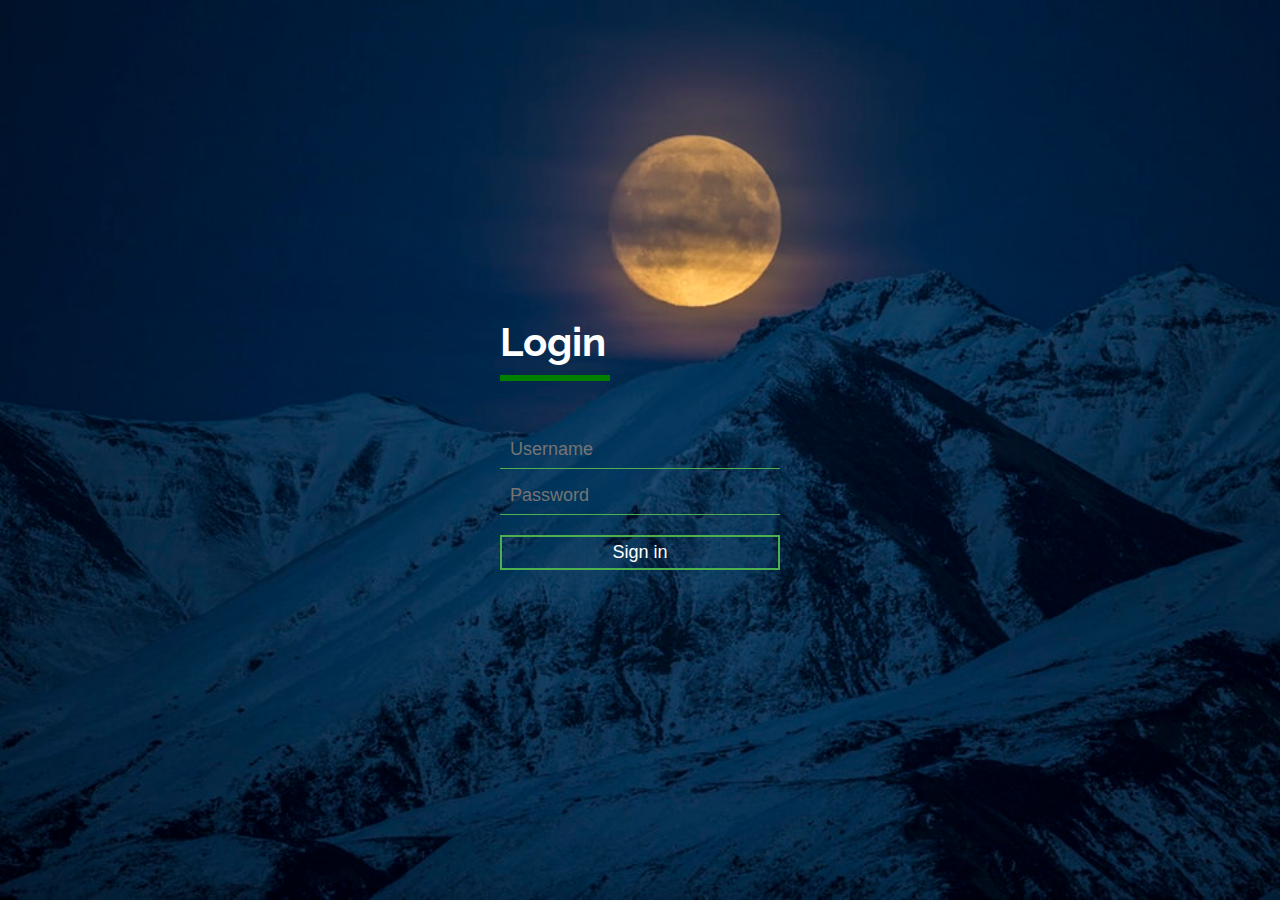
<file: 3.3 Transparent Login Form/index.html>
<!DOCTYPE html>
<html lang="en">
<head>
    <meta charset="UTF-8">
    <meta name="viewport" content="width=device-width, initial-scale=1.0">
    <link rel="stylesheet" type="text/css" href="style.css">
    <link href="https://fonts.googleapis.com/css?family=Raleway:300,400,500,600,700" rel="stylesheet">
    <link rel="stylesheet" href="https://use.fontawesome.com/releases/v5.5.0/css/all.css" integrity="sha384-B4dIYHKNBt8Bc12p+WXckhzcICo0wtJAoU8YZTY5qE0Id1GSseTk6S+L3BlXeVIU" crossorigin="anonymous">
    <title>Transparent Login Form</title>
</head>
<body>
    <div class="container">
        <h1>Login
            <div class="border"></div>
        </h1>
        <div class="textbox">
            <i class="fas fa-user"></i>
            <input type="text" placeholder="Username">
        </div>
        <div class="textbox">
            <i class="fas fa-lock"></i>
            <input type="password" placeholder="Password">
        </div>
        <button>Sign in</button>
    </div>
</body>
</html>
</file>
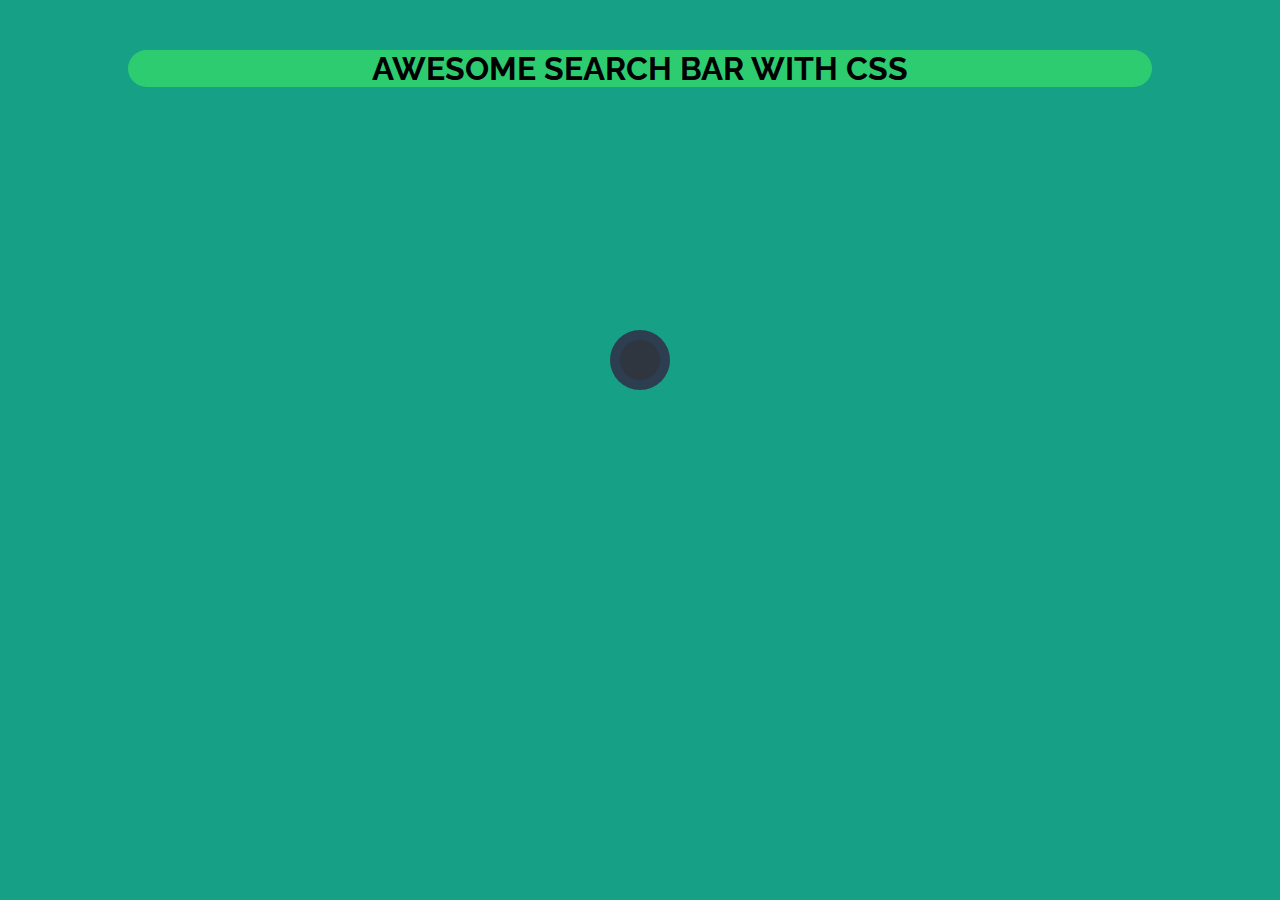
<file: 4.4 Awesome CSS Search Box/index.html>
<!DOCTYPE html>
<html lang="en">
<head>
    <meta charset="UTF-8">
    <meta name="viewport" content="width=device-width, initial-scale=1.0">
    <link rel="stylesheet" type="text/css" href="style.css">
    <link href="https://fonts.googleapis.com/css?family=Raleway:300,400,500,600,700" rel="stylesheet">
    <link rel="stylesheet" href="https://use.fontawesome.com/releases/v5.5.0/css/all.css" integrity="sha384-B4dIYHKNBt8Bc12p+WXckhzcICo0wtJAoU8YZTY5qE0Id1GSseTk6S+L3BlXeVIU" crossorigin="anonymous">
    <title>Awesome Search Bar</title>
</head>
<body>
    <h1>Awesome Search Bar With Css</h1>
    <div class="container">
        <input class="search-txt" type="text" placeholder="Type to search">
        <a class="search-btn" href="#"><i class="fas fa-search"></i></a>
    </div>
</body>
</html>
</file>
<file: 3.3 Transparent Login Form/style.css>
*{
    margin:0;
    padding:0;
    box-sizing: border-box;
}

body{
    background:url("bg.jpg");
    background-size: cover;
    background-repeat: no-repeat;
    color:white;
    font-family: "Raleway";
    width: 100vw;
    height: 100vh;
}

.container{
    width: 280px;
    position: absolute;
    top:50%;
    left:50%;
    transform: translate(-50%,-50%);
}

.container h1{
    margin-bottom: 50px;
    font-size: 40px;
}

.border{
    border:3px solid green;
    margin-top:10px;
    width: 110px;
}

.textbox{
    width: 100%;
    overflow: hidden;
    font-size: 20px;
    padding:8px 0px;
    margin:8px 0;
    border-bottom:1px solid #4caf50;
}

.textbox input{
    background: transparent;
    border:none;
    font-size:18px;
    margin:0px 10px;
    width: 80%;
    outline: none;
    float:left;
    color:white;
}

.textbox i{
    width: 26px;
    float:left;
    text-align: center;
}

button{
    width: 100%;
    border:2px solid #4caf50;
    padding:5px;
    background-color: transparent;
    font-size:18px;
    cursor: pointer;
    margin:12px 0px;
    color:white;
}

@media screen and (max-width: 575px) {
    body{
        background-position: center;
    }
}
</file>
<file: 4.4 Awesome CSS Search Box/style.css>
*{
    margin:0;
    padding:0;
}

body{
    background-color: #16a085;
    font-family: "Raleway";
}

h1{
    text-align: center;
    text-transform: uppercase;
    background-color: #2ecc71;
    width: 80%;
    margin:50px auto;
    border-radius: 20px;
}

.container{
    position: absolute;
    top:40%;
    left:50%;
    transform:translate(-50%,-50%);
    background-color: #2c3e50;
    padding:10px;
    height: 40px;
    border-radius: 40px;
}

.search-txt{
    border: none;
    background: none;
    outline: none;
    float: left;
    padding-bottom: 20px;
    color: white;
    font-size: 16px;
    transition: 0.4s;
    line-height: 40px;
    width: 0px;
    font-weight: bold;
}

.search-btn{
    color: #e84118;
    float: right;
    width: 40px;
    height: 40px;
    border-radius: 50%;
    background: #2f3640;
    display: flex;
    justify-content: center;
    align-items: center;
    transition: 0.4s;
    cursor: pointer;
    text-decoration: none;
}
.container:hover > .search-txt{
    width: 240px;
    padding:0 6px;
}

.container:hover> .search-btn{
    background: white;
    color: black
}

@media screen and (max-width: 575px) {
    .container:hover > .search-txt{
        width: 170px;
        padding:0 6px;
    }

}
</file>
